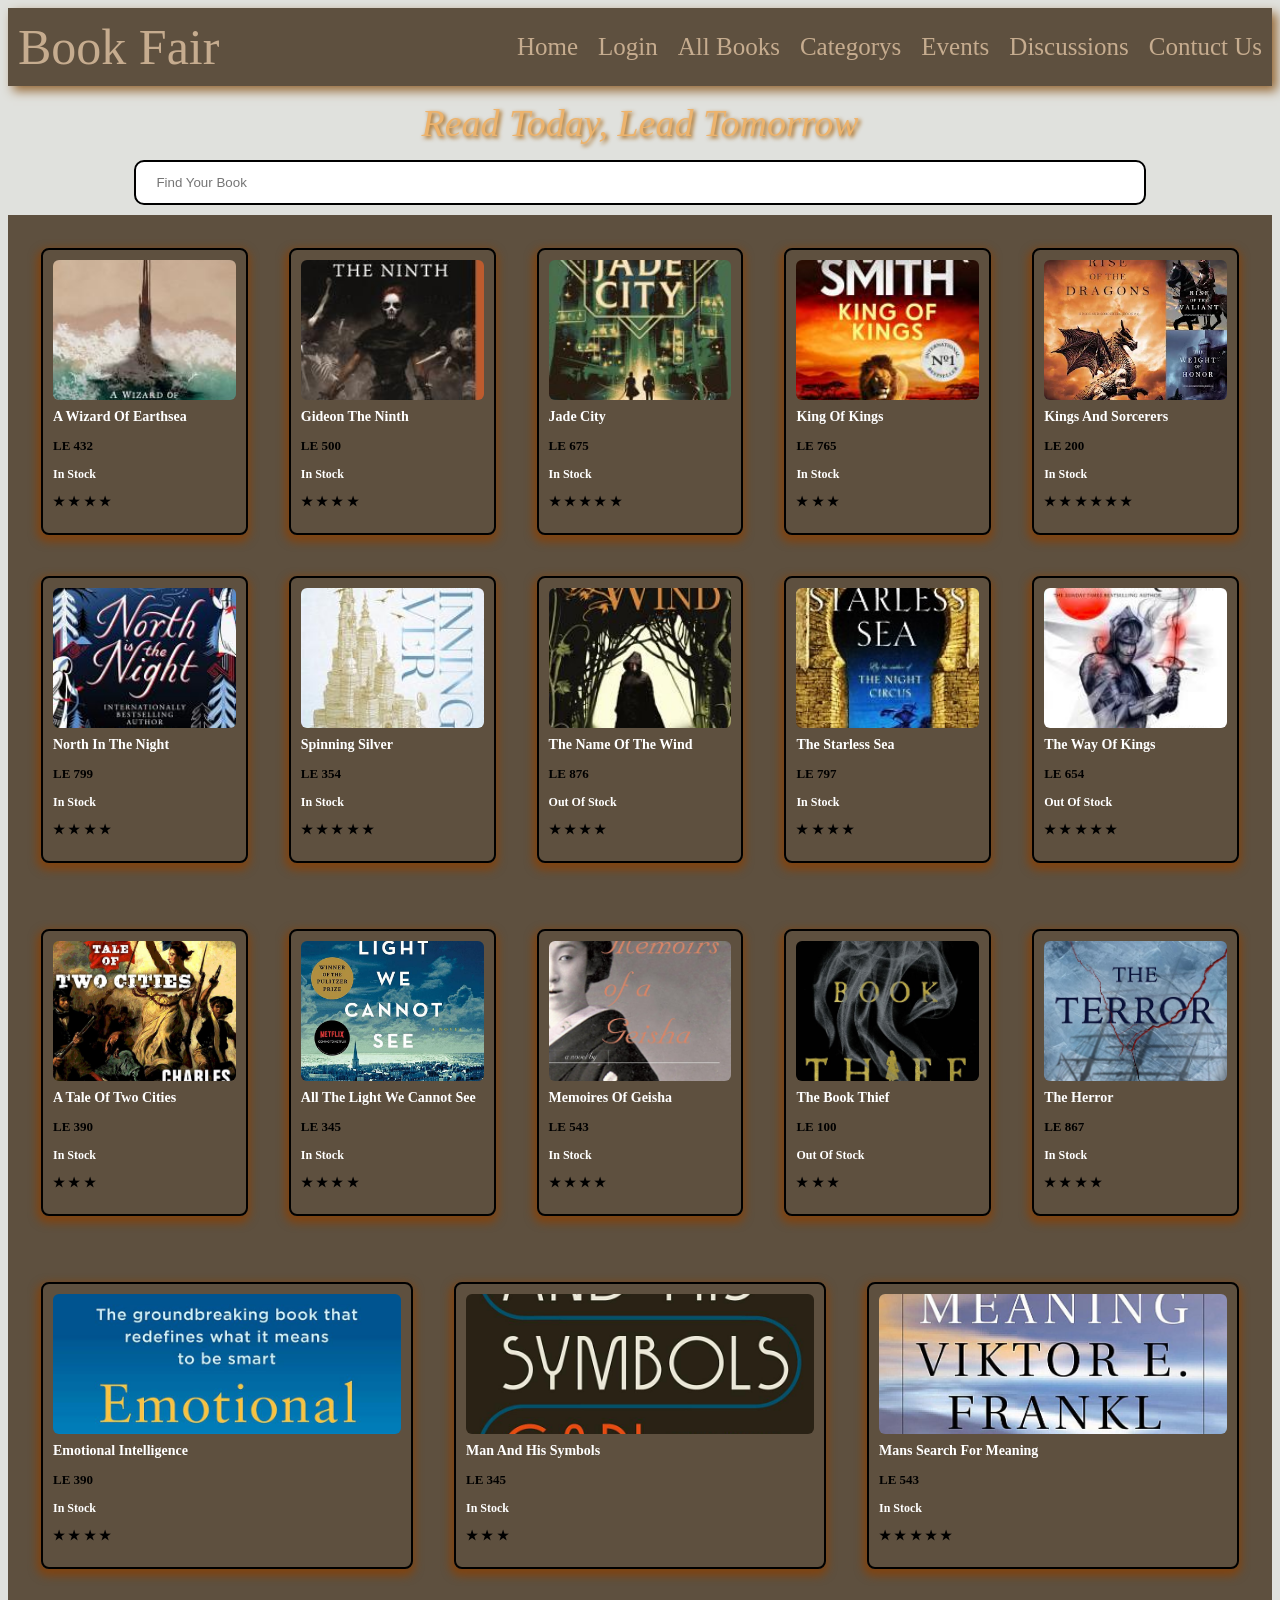
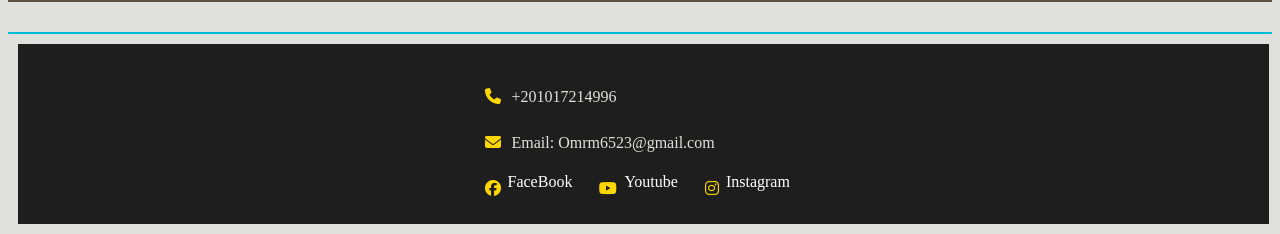
<file: all.html>
<!DOCTYPE html>
<html lang="en">
    <head>
        <meta charset="UTF-8" />
        <meta http-equiv="X-UA-Compatible" content="IE=edge" />
        <title>All Books</title>
        <link rel="stylesheet" href="all.css">
        <link rel="stylesheet" href="style.css">
        <link rel="stylesheet" href="https://cdnjs.cloudflare.com/ajax/libs/font-awesome/6.5.1/css/all.min.css"><!--footer images link-->
    </head>
    <body>
        <nav>
                <div class="logo">Book Fair</div>
                    <ul>
                        <li><a class="nav" href="home.html">Home</a></li>
                        <li><a class="nav" href="login.html">Login</a></li>
                        <li><a class="nav" href="all.html">All Books</a></li>
                        <li><a class="nav" href="category.html">Categorys</a></li>
                        <li><a class="nav" href="events.html">Events</a></li>
                        <li><a class="nav" href="discussion.html">Discussions</a></li>
                        <li><a class="nav" href="index.html">Contuct Us</a></li>
                    </ul>
                </nav>   
        <!-- Phrase -->
        <div class="phrase">Read Today, Lead Tomorrow</div>
        <!-- Search -->
        <div class="search-container">
            <input type="text" placeholder="Find Your Book" class="searching" onkeyup="search()">
        </div>
        <!-- Fantasy -->
        <div class="fantasy">
            <div class="book-card">
                <img src="css/images/fantasy-photos/a-wizard-of-earthsea.jpg">
                <p class="photo-info">a wizard of earthsea</p>
                <p class="price">LE 432</p>
                <p class="stock">in stock</p>
                <p class="rating">★ ★ ★ ★</p>
            </div>
            <div class="book-card">
                <img src="css/images/fantasy-photos/gideon-the-ninth.jpg">
                <p class="photo-info">gideon the ninth</p>
                <p class="price">LE 500</p>
                <p class="stock">in stock</p>
                <p class="rating">★ ★ ★ ★</p>
            </div>
            <div class="book-card">
                <img src="css/images/fantasy-photos/jade-city.jpg">
                <p class="photo-info">jade city</p>
                <p class="price">LE 675</p>
                <p class="stock">in stock</p>
                <p class="rating">★ ★ ★ ★ ★</p>
            </div>
            <div class="book-card">
                <img src="css/images/fantasy-photos/king-of-kings.jpg">
                <p class="photo-info">king of kings</p>
                <p class="price">LE 765</p>
                <p class="stock">in stock</p>
                <p class="rating">★ ★ ★</p>
            </div>
            <div class="book-card">
                <img src="css/images/fantasy-photos/kings-and-sorcerers.webp">
                <p class="photo-info">kings and sorcerers</p>
                <p class="price">LE 200</p>
                <p class="stock">in stock</p>
                <p class="rating">★ ★ ★ ★ ★ ★</p>
            </div>
            <div class="book-card">
                <img src="css/images/fantasy-photos/north-in-the-night.jpg">
                <p class="photo-info">north in the night</p>
                <p class="price">LE 799</p>
                <p class="stock">in stock</p>
                <p class="rating">★ ★ ★ ★</p>
            </div>
            <div class="book-card">
                <img src="css/images/fantasy-photos/spinning-silver.jpg">
                <p class="photo-info">spinning silver</p>
                <p class="price">LE 354</p>
                <p class="stock">in stock</p>
                <p class="rating">★ ★ ★ ★ ★</p>
            </div>
            <div class="book-card">
                <img src="css/images/fantasy-photos/the-name-of-the-wind.jpg">
                <p class="photo-info">the name of the wind</p>
                <p class="price">LE 876</p>
                <p class="stock">out of stock</p>
                <p class="rating">★ ★ ★ ★</p>
            </div>
            <div class="book-card">
                <img src="css/images/fantasy-photos/the-starless-sea.jpg">
                <p class="photo-info">the starless sea</p>
                <p class="price">LE 797</p>
                <p class="stock">in stock</p>
                <p class="rating">★ ★ ★ ★</p>
            </div>
            <div class="book-card">
                <img src="css/images/fantasy-photos/the-way-of-kings.jpg">
                <p class="photo-info">the way of kings</p>
                <p class="price">LE 654</p>
                <p class="stock">out of stock</p>
                <p class="rating">★ ★ ★ ★ ★</p>
            </div>
        </div>
        <!-- History -->
        <div class="history">
            <div class="book-card">
                <img src="css/images/history-photos/a-tale-of-two-cities.jpg">
                <p class="photo-info">a tale of two cities</p>
                <p class="price">LE 390</p>
                <p class="stock">in stock</p>
                <p class="rating">★ ★ ★</p>
            </div>
            <div class="book-card">
                <img src="css/images/history-photos/all-the-light-we-cannot-see.jpg">
                <p class="photo-info">all the light we cannot see</p>
                <p class="price">LE 345</p>
                <p class="stock">in stock</p>
                <p class="rating">★ ★ ★ ★</p>
            </div>
            <div class="book-card">
                <img src="css/images/history-photos/memoires-of-geisha.jpg">
                <p class="photo-info">memoires of geisha</p>
                <p class="price">LE 543</p>
                <p class="stock">in stock</p>
                <p class="rating">★ ★ ★ ★</p>
            </div>
            <div class="book-card">
                <img src="css/images/history-photos/the-book-thief.jpg">
                <p class="photo-info">the book thief</p>
                <p class="price">LE 100</p>
                <p class="stock">out of stock</p>
                <p class="rating">★ ★ ★</p>
            </div>
            <div class="book-card">
                <img src="css/images/history-photos/the-herror.jpg">
                <p class="photo-info">the herror</p>
                <p class="price">LE 867</p>
                <p class="stock">in stock</p>
                <p class="rating">★ ★ ★ ★</p>
            </div>
        </div>
        <!-- Psychology -->
        <div class="psychology">
            <div class="book-card">
                <img src="css/images/psychology-photos/emotional-intelligence.jpg">
                <p class="photo-info">emotional intelligence</p>
                <p class="price">LE 390</p>
                <p class="stock">in stock</p>
                <p class="rating">★ ★ ★ ★</p>
            </div>
            <div class="book-card">
                <img src="css/images/psychology-photos/Man-and-His-Symbols.jpg">
                <p class="photo-info">Man and His Symbols</p>
                <p class="price">LE 345</p>
                <p class="stock">in stock</p>
                <p class="rating">★ ★ ★</p>
            </div>
            <div class="book-card">
                <img src="css/images/psychology-photos/Mans-Search-for-Meaning.jpg">
                <p class="photo-info">Mans Search for Meaning</p>
                <p class="price">LE 543</p>
                <p class="stock">in stock</p>
                <p class="rating">★ ★ ★ ★ ★</p>
            </div>
        </div>
        <hr>
            <footer>
                <div class="main-footer">
                    <div class="contact-us-footer">
                    <p><i class="fa-solid fa-phone"></i> +201017214996 </p>
                    <p><i class="fa-solid fa-envelope"></i> Email: Omrm6523@gmail.com</p>
                    </div>
                        <div class="social-media">
                    <a href="https://www.FaceBook.com"><i class="fa-brands fa-facebook" ></i> FaceBook</a>
                    <a href="https://www.youtube.com" ><i class="fa-brands fa-youtube"></i>Youtube</a>
                    <a href="https://www.instagram.com" ><i class="fa-brands fa-instagram " ></i>Instagram</a>
                    </div>
                </div>
            </footer>
        <script src="main.js"></script>
    </body>
</html>
</file>
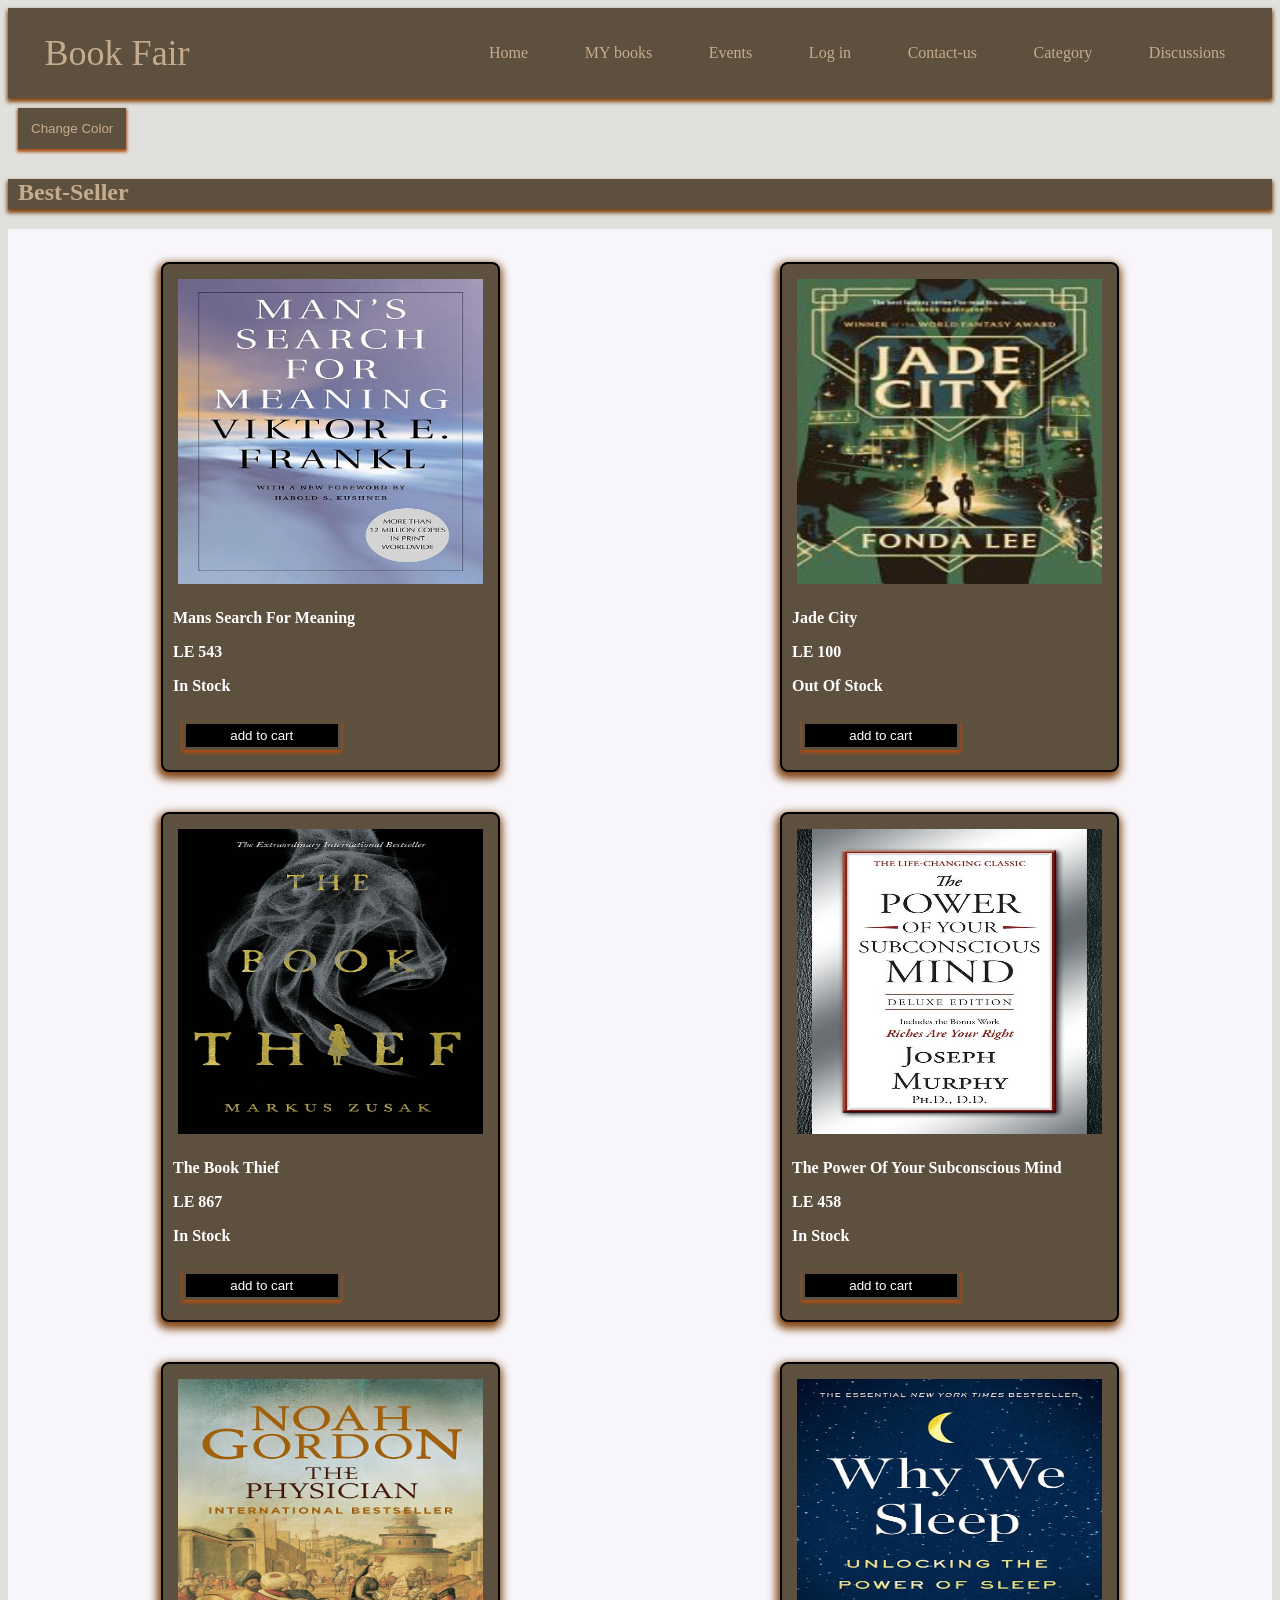
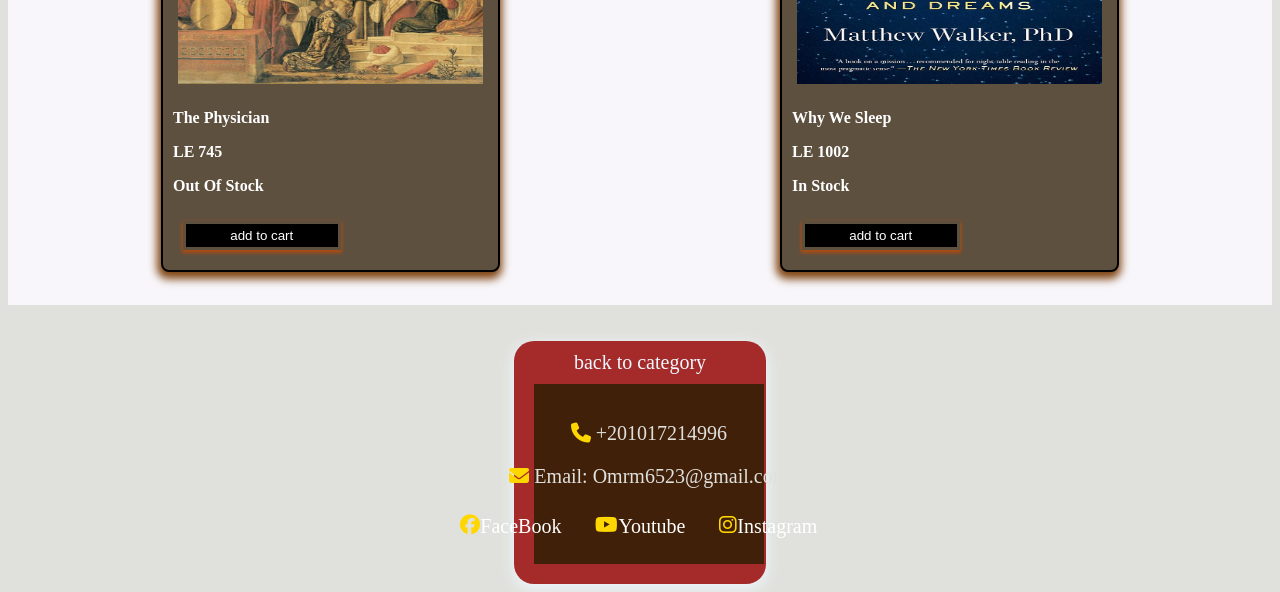
<file: best.html>
<!doctype html>
<html>
    <head>
        <title>best seller books</title>
        <link rel="stylesheet" href="cat2.css">
        <link rel="stylesheet" href="css/master.css">
        <link rel="stylesheet" href="https://cdnjs.cloudflare.com/ajax/libs/font-awesome/6.5.1/css/all.min.css"><!--footer images link-->
    </head>
    <body>
            <nav><!-- links -->
      <div class="logo">Book Fair</div>
      <a  href="">Home</a>
      <a  href="">MY books</a>
      <a  href="">Events</a>
      <a  href="">Log in</a>
      <a  href="">Contact-us</a>
      <a  href="">Category</a>
      <a  href="">Discussions</a>
      </nav><!-- links -->

      <button id="theme-chnger">Change Color</button>
        
      <h2 id="best-seller-head">Best-Seller</h2><!--best-seller head (h2)-->

    <div class="best-seller"><!--main div-->
        <div class="book-card"> <!--card div start-->
      <img src="css/images/psychology-photos/Mans-Search-for-Meaning.jpg" alt="Book-Photo"> 
      <p class="photo-info">Mans Search for Meaning</p>
      <p class="price">LE 543</p>
      <p class="stock">in stock</p>
      <button class="add">add to cart  </button>
    </div>

    <div class="book-card"><!--card div start-->
      <img src="css/images/fantasy-photos/jade-city.jpg" alt="Book-Photo">
      <p class="photo-info">jade city </p><!--card div end-->
      <p class="price">LE 100</p>
      <p class="stock">out of stock</p>
      <button class="add">add to cart  </button>
    </div>

    <div class="book-card"><!--card div start-->
      <img src="css/images/history-photos/the-book-thief.jpg" alt="Book-Photo">
      <p class="photo-info">the book thief</p><!--card div end-->
      <p class="price">LE 867</p>
      <p class="stock">in stock</p>
      <button class="add">add to cart  </button>
    </div>
    <div class="book-card"><!--card div start-->
      <img src="css/images/psychology-photos/the-power-of-your-subconscious-mind.jpg" alt="Book-Photo">
      <p class="photo-info">the power of your subconscious mind </p><!--card div end-->
      <p class="price">LE 458</p>
      <p class="stock">in stock</p>
      <button class="add">add to cart  </button>
    </div>

    <div class="book-card"><!--card div start-->
      <img src="css/images/history-photos/the-physician.jpg" alt="Book-Photo">
      <p class="photo-info">the physician</p>
      <p class="price">LE 745</p>
      <p class="stock">out of stock</p>
      <button class="add">add to cart  </button>
    </div><!--card div end-->

    <div class="book-card"><!--card div start-->
      <img src="css/images/psychology-photos/why-we-sleep.jpg" alt="Book-Photo">
      <p class="photo-info">why we sleep </p>
      <p class="price">LE 1002</p>
      <p class="stock">in stock</p>
      <button class="add">add to cart</button>
    </div><!--card div end-->

    </div><!--main div-->
    <br><br>
   <div class="li"> <a class="ö"  href="category.html">back to category </a><div>
    </body>
    <footer>
  <div class="main-footer">
    <div class="contact-us-footer">
      <p><i class="fa-solid fa-phone"></i> +201017214996 </p>
      <p><i class="fa-solid fa-envelope"></i> Email: Omrm6523@gmail.com</p>
    </div>
    <div class="social-media">
      <a href="https://www.FaceBook.com"><i class="fa-brands fa-facebook" ></i> FaceBook</a>
      <a href="https://www.youtube.com" ><i class="fa-brands fa-youtube"></i>Youtube</a>
      <a href="https://www.instagram.com" ><i class="fa-brands fa-instagram " ></i>Instagram</a>
    </div>
  </div>
  </footer>
</html>
</file>
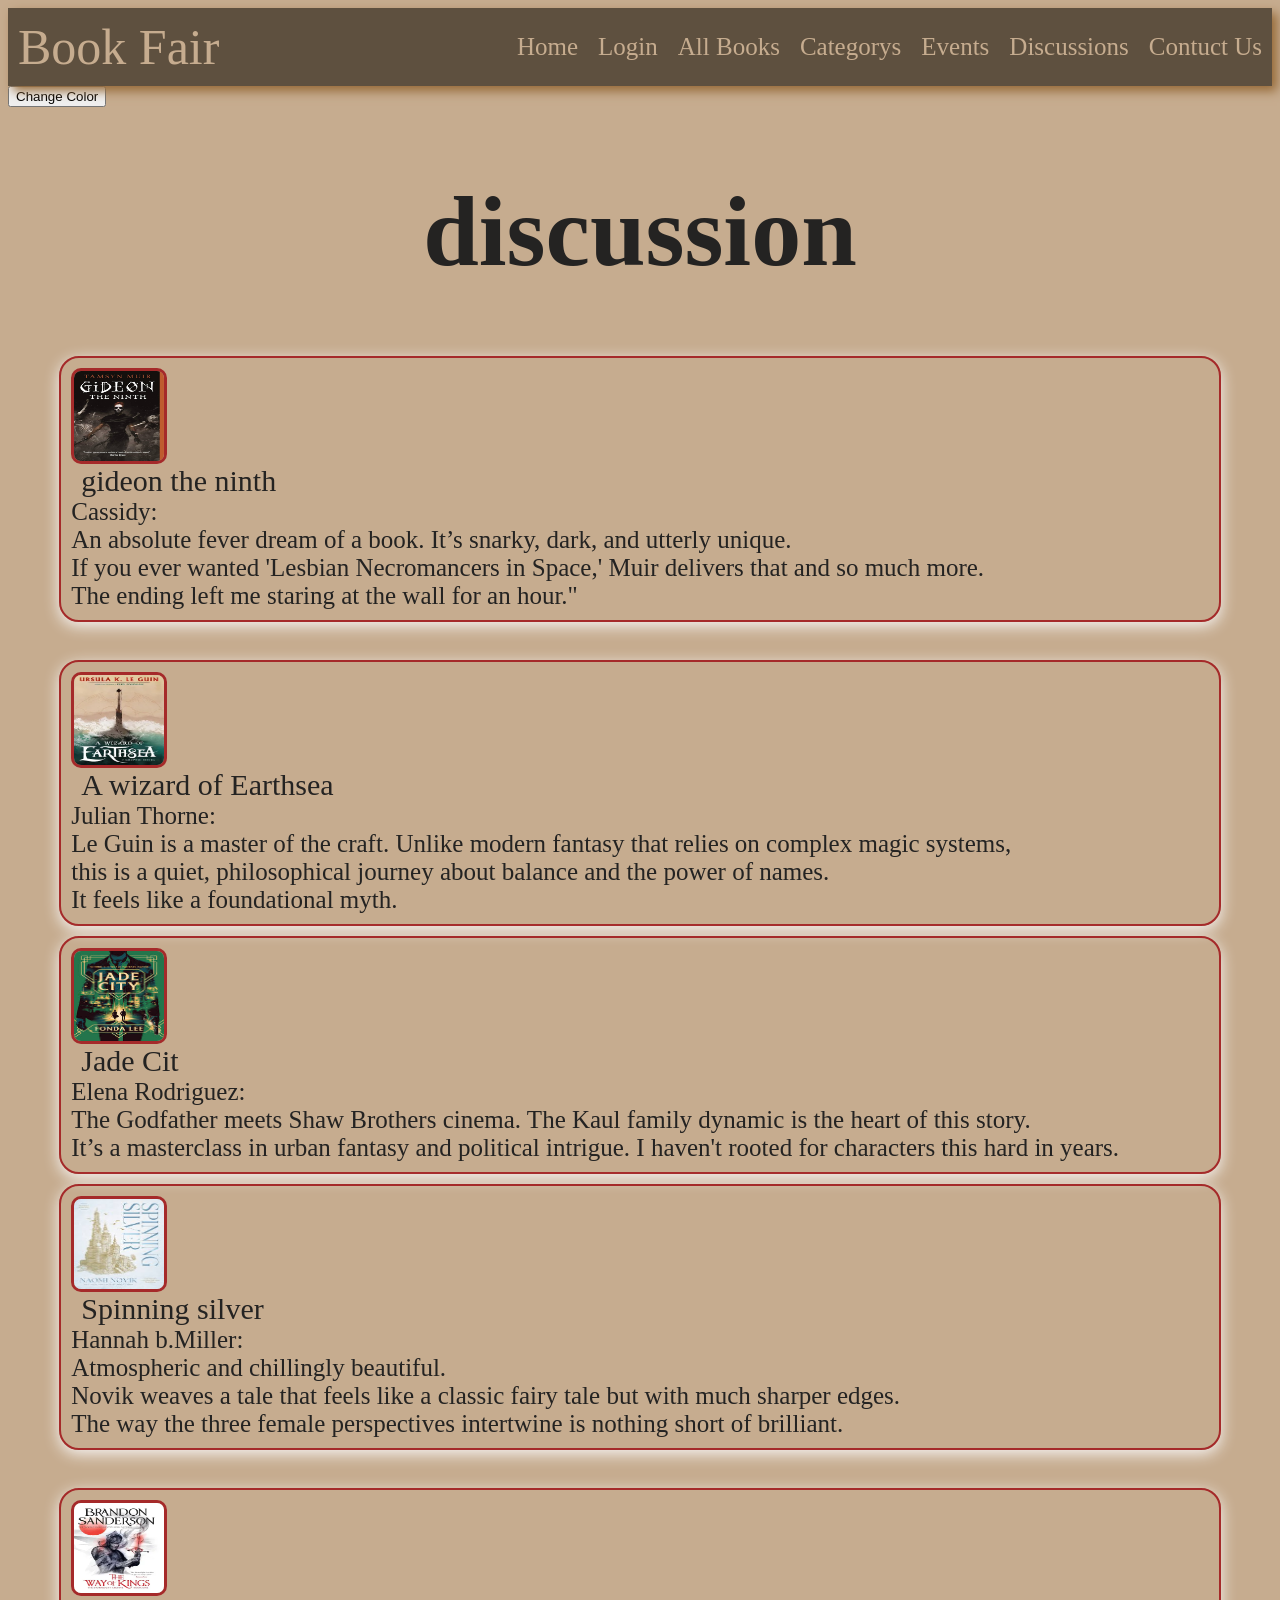
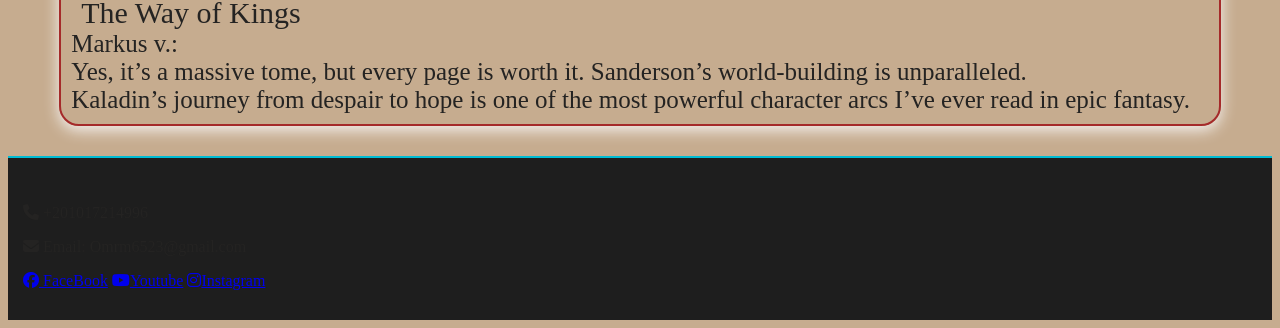
<file: discussion.html>
<html>
    <head>
        <title>discussions</title>
        <link rel="stylesheet" href="discussion.css">
        <link rel="stylesheet" href="style.css">
        <link rel="stylesheet" href="https://cdnjs.cloudflare.com/ajax/libs/font-awesome/6.5.1/css/all.min.css"><!--footer images link-->
    </head>
    <body>
        <nav>
                    <div class="logo">Book Fair</div>
                    <ul>
                        <li><a class="nav" href="home.html">Home</a></li>
                        <li><a class="nav" href="login.html">Login</a></li>
                        <li><a class="nav" href="">All Books</a></li>
                        <li><a class="nav" href="">Categorys</a></li>
                        <li><a class="nav" href="events.html">Events</a></li>
                        <li><a class="nav" href="discussion.html">Discussions</a></li>
                        <li><a class="nav" href="index.html">Contuct Us</a></li>
                    </ul>
                </nav>  
              <button id="theme-chnger">Change Color</button>
        <h1>discussion</h1>
        <article>
            <img src="gideon.jpg"><br>
            <span>gideon the ninth</span>
            <br>
            Cassidy:
            <br>
            An absolute fever dream of a book. It’s snarky, dark, and utterly unique. <br>
            If you ever wanted 'Lesbian Necromancers in Space,' Muir delivers that and so much more. <br>
            The ending left me staring at the wall for an hour."
            </article><br>
        <article>
            <img src="wizard.webp"><br>
            <span>A wizard of Earthsea</span>
            <br>
            Julian Thorne:
            <br>
            Le Guin is a master of the craft. Unlike modern fantasy that relies on complex magic systems,<br>
            this is a quiet, philosophical journey about balance and the power of names.<br>
            It feels like a foundational myth.
        </article>
        <article>
            <img src="jade.jpg"><br>
            <span>Jade Cit</span>
            <br>
            Elena Rodriguez:
            <br>
            The Godfather meets Shaw Brothers cinema. The Kaul family dynamic is the heart of this story.<br>
            It’s a masterclass in urban fantasy and political intrigue. I haven't rooted for characters this hard in years.
        </article>
        <article>
            <img src="spiring.jpg"><br>
            <span>Spinning silver</span>
            <br>
            Hannah b.Miller:
            <br>
            Atmospheric and chillingly beautiful.<br>
            Novik weaves a tale that feels like a classic fairy tale but with much sharper edges.<br>
            The way the three female perspectives intertwine is nothing short of brilliant.
        </article>
        <br>
        <article>
            <img src="king.webp"><br>
            <span>The Way of Kings</span>
            <br>
            Markus v.:
            <br>
            Yes, it’s a massive tome, but every page is worth it. Sanderson’s world-building is unparalleled.<br> 
            Kaladin’s journey from despair to hope is one of the most powerful character arcs I’ve ever read in epic fantasy.
        </article>
        <hr>
    </body>
      <footer>
  <div class="main-footer">
    <div class="contact-us-footer">
      <p><i class="fa-solid fa-phone"></i> +201017214996 </p>
      <p><i class="fa-solid fa-envelope"></i> Email: Omrm6523@gmail.com</p>
    </div>
    <div class="social-media">
      <a href="https://www.FaceBook.com"><i class="fa-brands fa-facebook" ></i> FaceBook</a>
      <a href="https://www.youtube.com" ><i class="fa-brands fa-youtube"></i>Youtube</a>
      <a href="https://www.instagram.com" ><i class="fa-brands fa-instagram " ></i>Instagram</a>
    </div>
  </div>
  </footer>
</html>
</file>
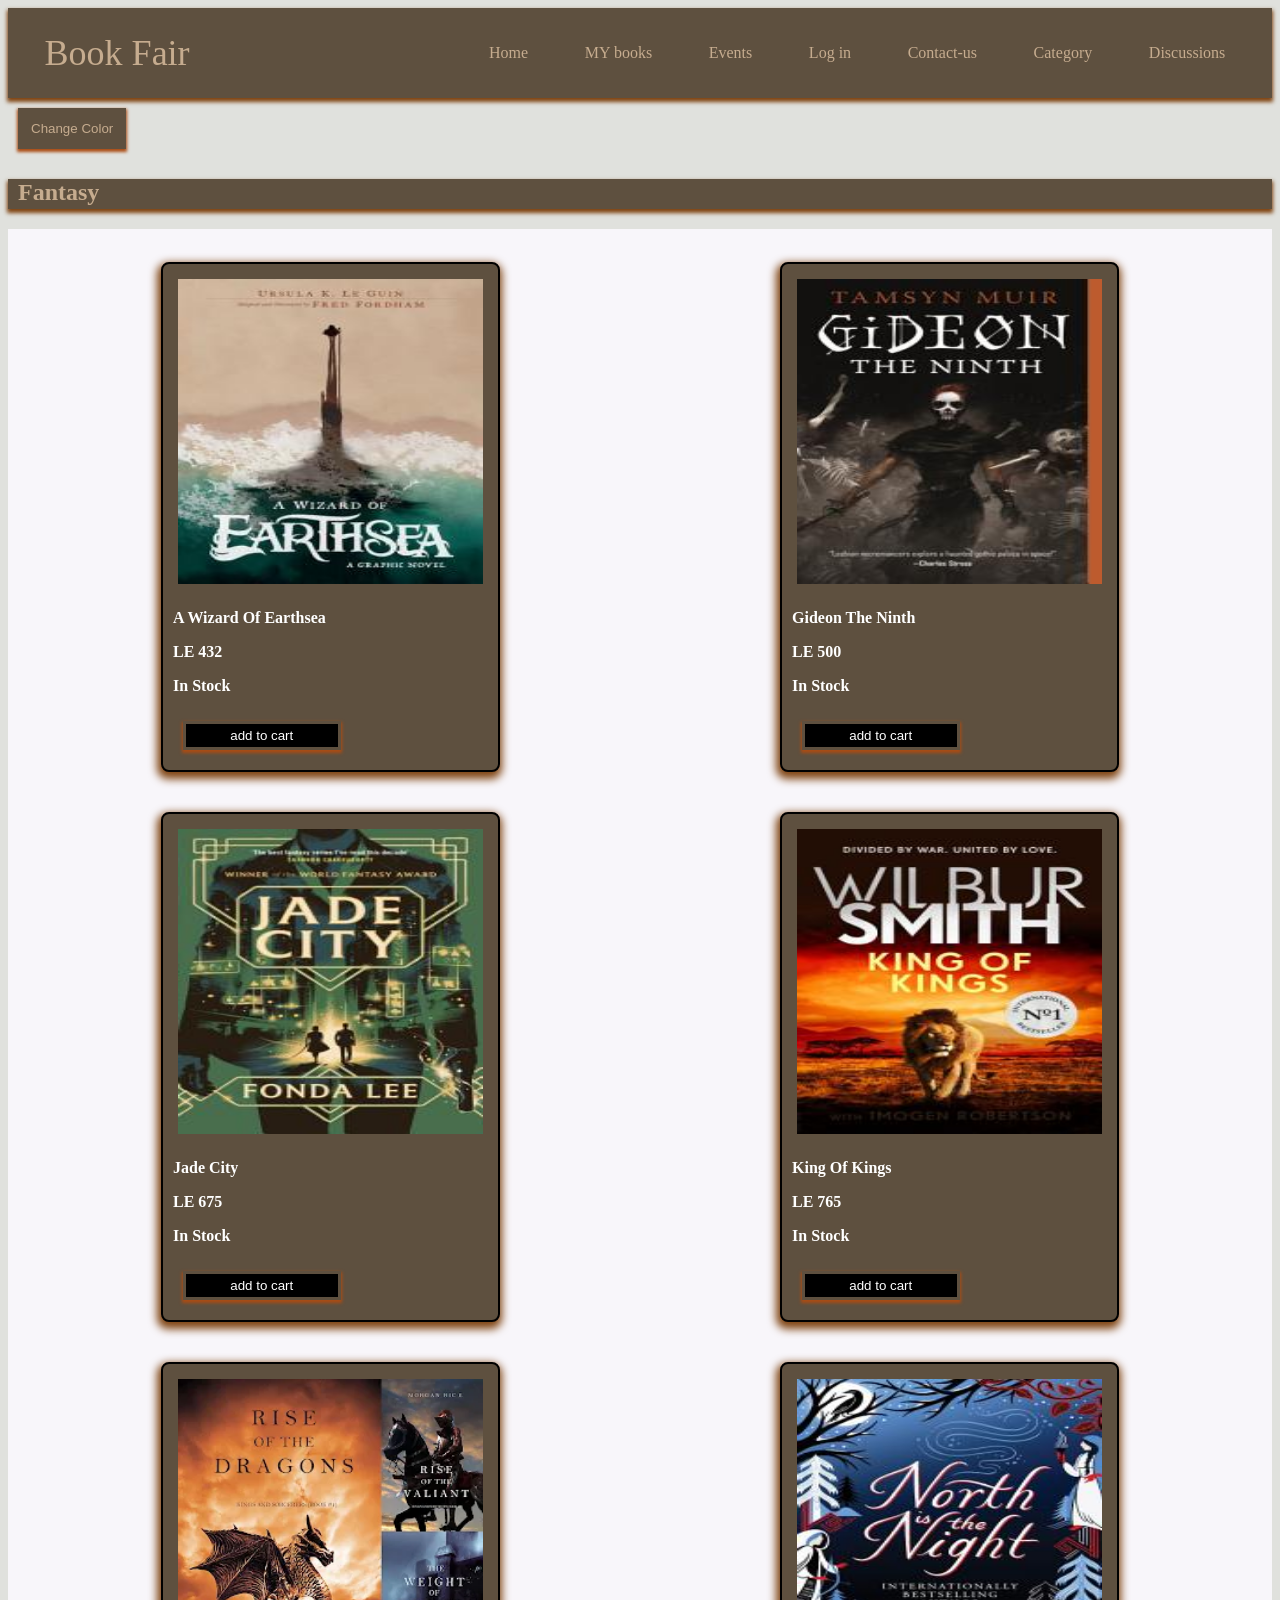
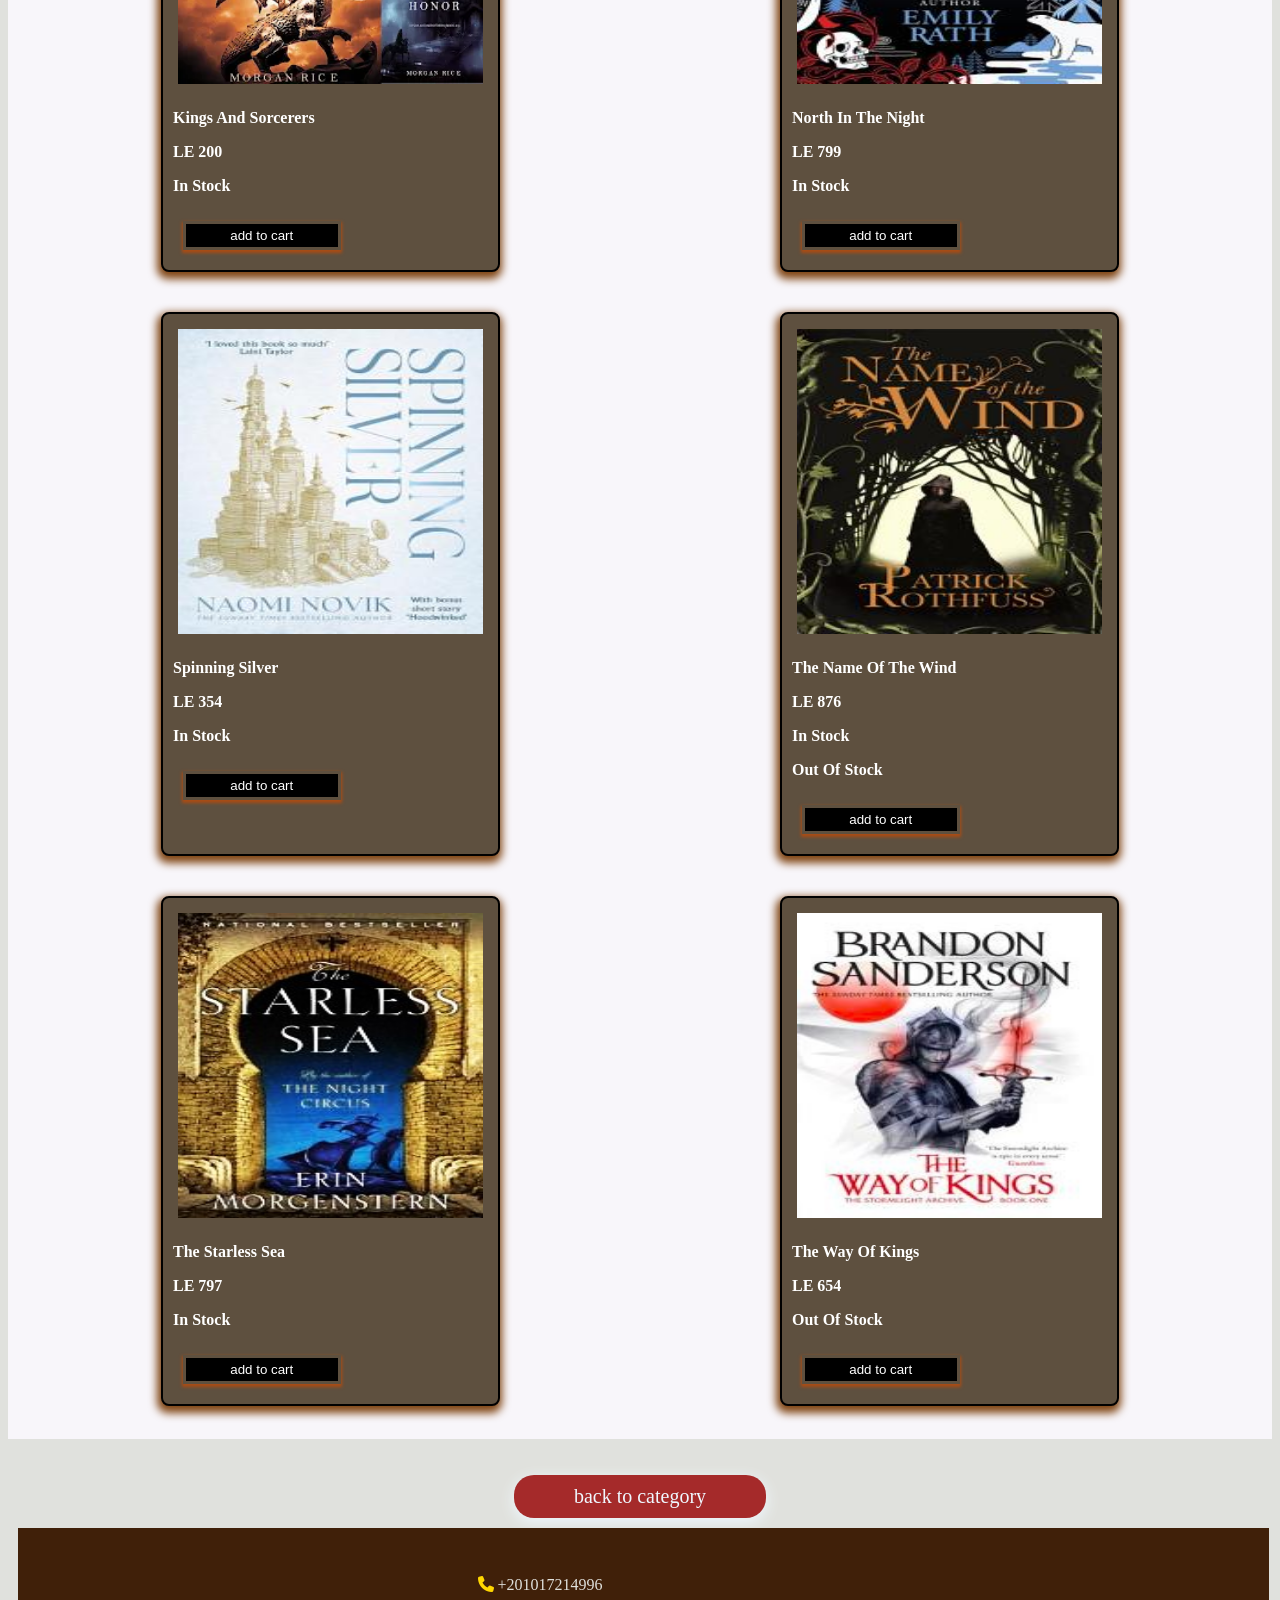
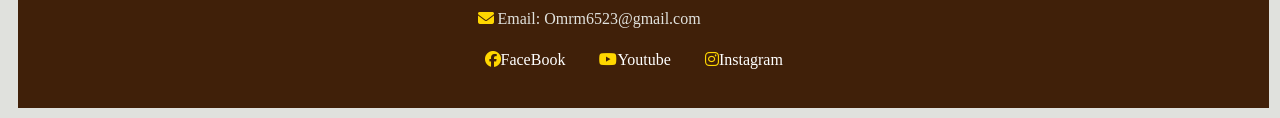
<file: fantasy.html>
<!doctype html>
<html>
    <head>
    <title>fantasy books</title> 
    <link rel="stylesheet" href="cat2.css">
    <link rel="stylesheet" href="css/master.css">
    <link rel="stylesheet" href="https://cdnjs.cloudflare.com/ajax/libs/font-awesome/6.5.1/css/all.min.css"><!--footer images link-->
    </head>
    <body>
      <nav><!-- links -->
      <div class="logo">Book Fair</div>
      <a  href="">Home</a>
      <a  href="">MY books</a>
      <a  href="">Events</a>
      <a  href="">Log in</a>
      <a  href="">Contact-us</a>
      <a  href="">Category</a>
      <a  href="">Discussions</a>
      </nav><!-- links -->

      <button id="theme-chnger">Change Color</button>
        <h2 id="fantasy-head">Fantasy</h2><!--fantasy head (h2)-->

    <div class="fantasy"><!--main div-->
      <div class="book-card"><!--card div start-->
        <img src="css/images/fantasy-photos/a-wizard-of-earthsea.jpg" alt="Book-Photo">
        <p class="photo-info">a wizard of earthsea </p><!--card div end-->
        <p class="price">LE 432</p>
        <p class="stock">in stock</p>
      <div class="counter">
        <button class="add">add to cart  </button>
      </div>
      </div>
      
      <div class="book-card"><!--card div start-->
        <img src="css/images/fantasy-photos/gideon-the-ninth.jpg" alt="Book-Photo">
        <p class="photo-info">gideon the ninth </p><!--card div end-->
        <p class="price">LE 500</p>
        <p class="stock">in stock</p>
      <button class="add">add to cart </button>
      </div>

    <div class="book-card"><!--card div start-->
      <img src="css/images/fantasy-photos/jade-city.jpg" alt="Book-Photo"> 
      <p class="photo-info">jade city </p><!--card div end-->
      <p class="price">LE 675</p>
      <p class="stock">in stock</p>
      <button class="add">add to cart  </button>
    </div>

    <div class="book-card"><!--card div start-->
      <img src="css/images/fantasy-photos/king-of-kings.jpg" alt="Book-Photo">
      <p class="photo-info">king of kings </p><!--card div end-->
      <p class="price">LE 765</p>
      <p class="stock">in stock</p>
      <button class="add">add to cart  </button>
    </div>

    <div class="book-card"><!--card div start-->
      <img src="css/images/fantasy-photos/kings-and-sorcerers.webp" alt="Book-Photo">
      <p class="photo-info">kings and sorcerers </p><!--card div end-->
      <p class="price">LE 200</p>
      <p class="stock">in stock</p>
      <button class="add">add to cart  </button>
    </div>
    <div class="book-card"><!--card div start-->
      <img src="css/images/fantasy-photos/north-in-the-night.jpg" alt="Book-Photo">
      <p class="photo-info">north in the night </p><!--card div end-->
      <p class="price">LE 799</p>
      <p class="stock">in stock</p>
      <button class="add">add to cart  </button>
    </div>

    <div class="book-card"><!--card div start-->
      <img src="css/images/fantasy-photos/spinning-silver.jpg" alt="Book-Photo">
      <p class="photo-info">spinning silver </p><!--card div end-->
      <p class="price">LE 354</p>
      <p class="stock">in stock</p>
      <button class="add">add to cart  </button>
    </div>

    <div class="book-card"><!--card div start-->
      <img src="css/images/fantasy-photos/the-name-of-the-wind.jpg" alt="Book-Photo">
      <p class="photo-info">the name of the wind </p><!--card div end-->
      <p class="price">LE 876</p>
      <p class="rating"><p class="stock">in stock</p>
      <p class="stock">out of stock</p>
      <button class="add">add to cart  </button>
    </div>

    <div class="book-card"><!--card div start-->
      <img src="css/images/fantasy-photos/the-starless-sea.jpg" alt="Book-Photo">
      <p class="photo-info">the starless sea </p>
      <p class="price">LE 797</p>
      <p class="stock">in stock</p>
      <button class="add">add to cart  </button>
    </div><!--card div end-->

    <div class="book-card"><!--card div start-->
      <img src="css/images/fantasy-photos/the-way-of-kings.jpg" alt="Book-Photo">
      <p class="photo-info">the way of kings </p>
      <p class="price">LE 654</p>
      <p class="stock">out of stock</p>
      <button class="add">add to cart  </button>
    </div><!--card div end-->

    </div><!--main div-->
    <br><br>
    <div class="li" ><a class="ö" href="category.html"> back to category</a></div>
    </body>
    <footer>
    <div class="main-footer">
    <div class="contact-us-footer">
        <p><i class="fa-solid fa-phone"></i> +201017214996 </p>
        <p><i class="fa-solid fa-envelope"></i> Email: Omrm6523@gmail.com</p>
    </div>
    <div class="social-media"><!--start-->
        <a href="https://www.FaceBook.com"><i class="fa-brands fa-facebook" ></i> FaceBook</a>
        <a href="https://www.youtube.com" ><i class="fa-brands fa-youtube"></i>Youtube</a>
        <a href="https://www.instagram.com" ><i class="fa-brands fa-instagram " ></i>Instagram</a>
    </div><!--end-->
    </div>
</footer>
</html>
</file>
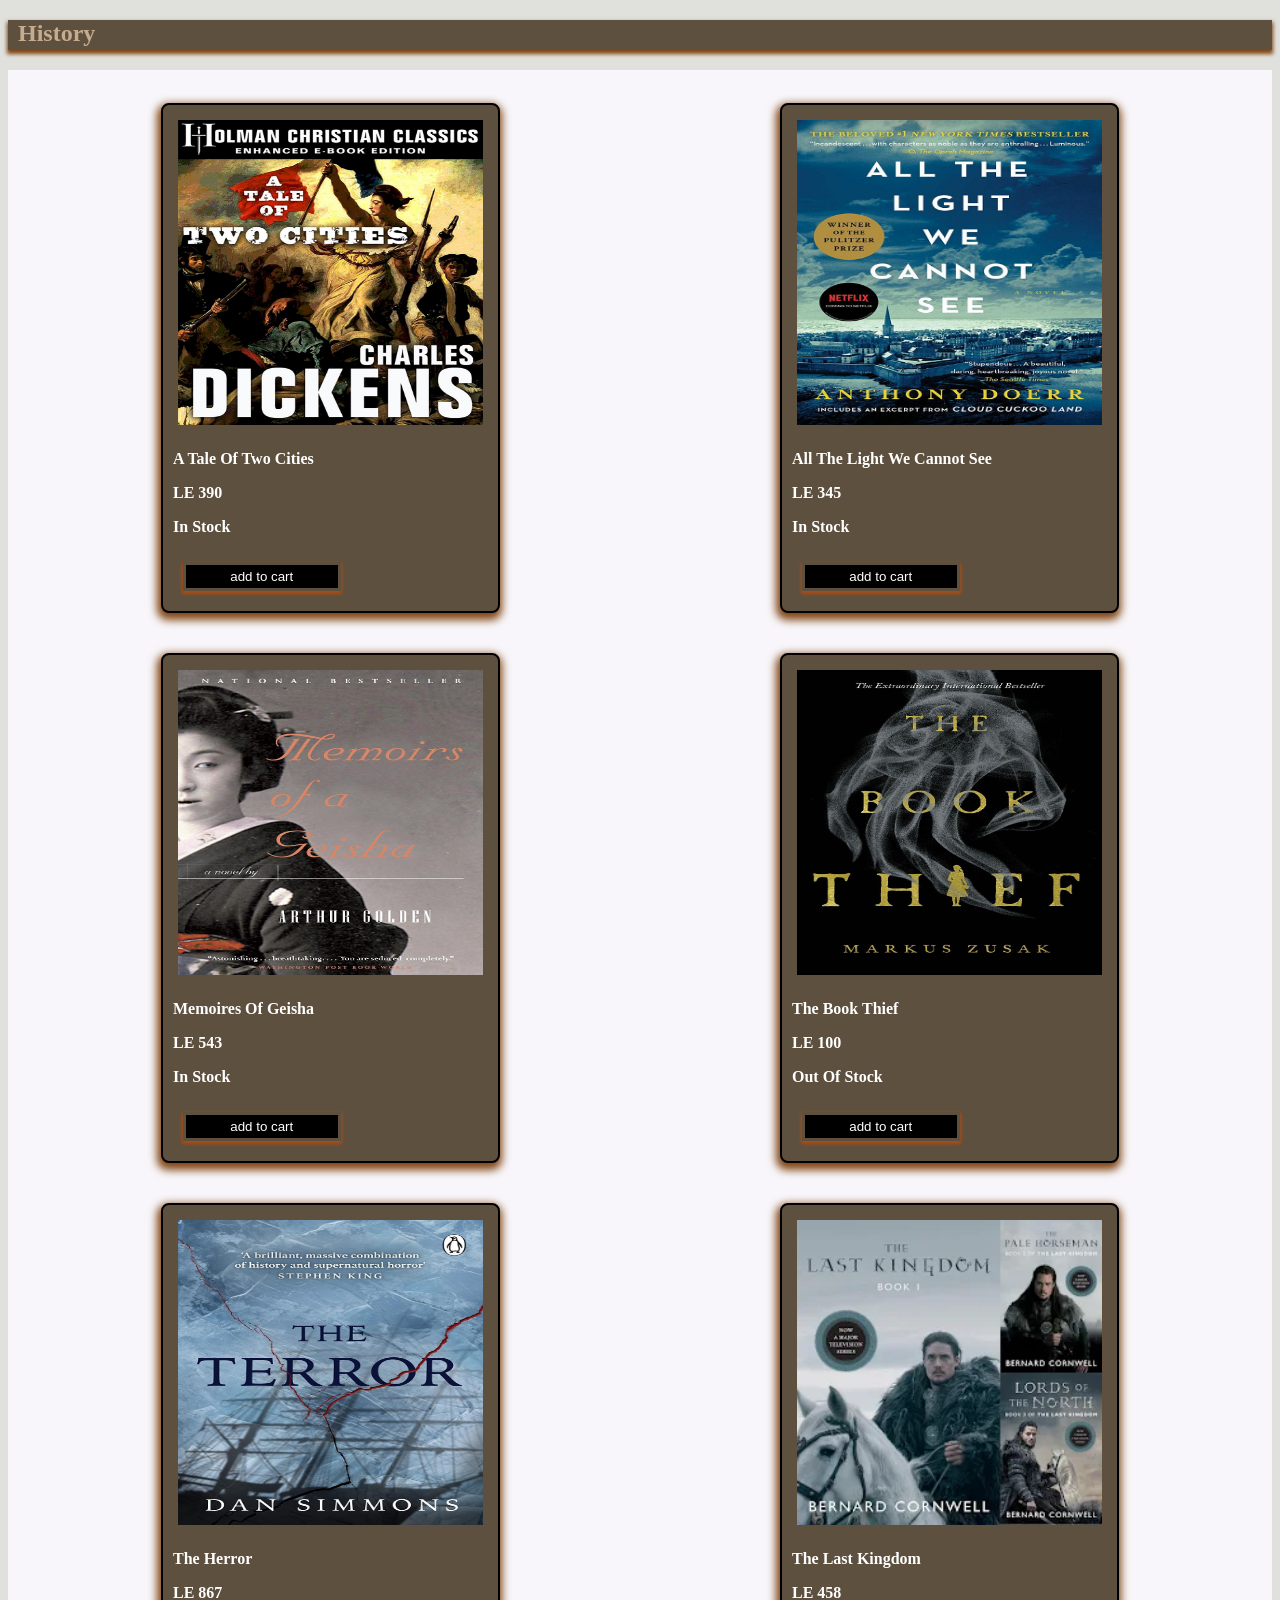
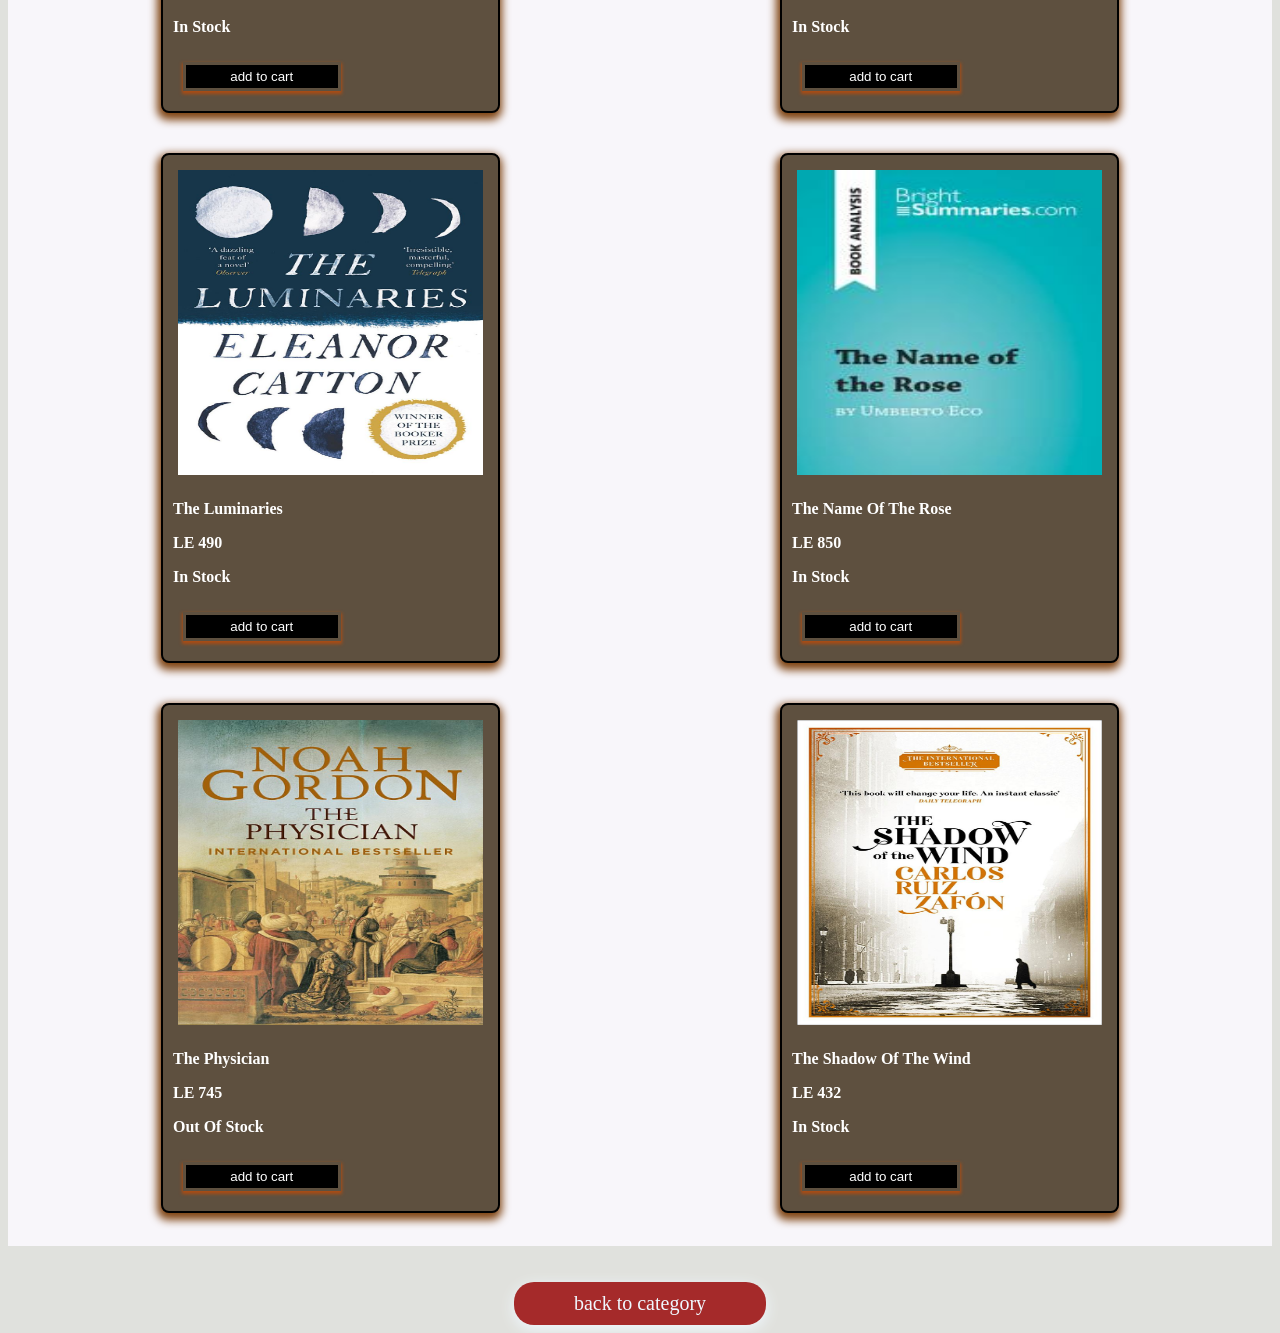
<file: history.html>
<!doctype html>
<html>
    <head>
        <title>history books</title>
        <link rel="stylesheet" href="cat2.css">
        <link rel="stylesheet" href="css/master.css">
    </head>
    <body>
<h2 id="history-head">History</h2><!--history head (h2)-->

    <div class="history"><!--main div-->
      <div class="book-card"><!--card div start-->
        <img src="css/images/history-photos/a-tale-of-two-cities.jpg" alt="Book-Photo">
        <p class="photo-info">a tale of two cities </p><!--card div end-->
        <p class="price">LE 390</p>
        <p class="stock">in stock</p>
        <button class="add">add to cart  </button>
      </div>
      
      <div class="book-card"><!--card div start-->
        <img src="css/images/history-photos/all-the-light-we-cannot-see.jpg" alt="Book-Photo">
        <p class="photo-info">all the light we cannot see </p><!--card div end-->
        <p class="price">LE 345</p>
        <p class="stock">in stock</p>
        <button class="add">add to cart  </button>
      </div>

    <div class="book-card"><!--card div start-->
      <img src="css/images/history-photos/memoires-of-geisha.jpg" alt="Book-Photo"> 
      <p class="photo-info">memoires of geisha</p><!--card div end-->
      <p class="price">LE 543</p>
      <p class="stock">in stock</p>
      <button class="add">add to cart  </button>
    </div>

    <div class="book-card"><!--card div start-->
      <img src="css/images/history-photos/the-book-thief.jpg" alt="Book-Photo">
      <p class="photo-info">the book thief </p><!--card div end-->
      <p class="price">LE 100</p>
      <p class="stock">out of stock</p>
      <button class="add">add to cart  </button>
    </div>

    <div class="book-card"><!--card div start-->
      <img src="css/images/history-photos/the-herror.jpg" alt="Book-Photo">
      <p class="photo-info">the herror </p><!--card div end-->
      <p class="price">LE 867</p>
      <p class="stock">in stock</p>
      <button class="add">add to cart  </button>
    </div>
    <div class="book-card"><!--card div start-->
      <img src="css/images/history-photos/the-last-kingdom.webp" alt="Book-Photo">
      <p class="photo-info">the last kingdom </p><!--card div end-->
      <p class="price">LE 458</p>
      <p class="stock">in stock</p>
      <button class="add">add to cart  </button>
    </div>

    <div class="book-card"><!--card div start-->
      <img src="css/images/history-photos/the-luminaries.jpg" alt="Book-Photo">
      <p class="photo-info">the luminaries </p><!--card div end-->
      <p class="price">LE 490</p>
      <p class="stock">in stock</p>
      <button class="add">add to cart  </button>
    </div>

    <div class="book-card"><!--card div start-->
      <img src="css/images/history-photos/the-name-of-the-rose.jpg" alt="Book-Photo">
      <p class="photo-info">the name of the rose </p><!--card div end-->
      <p class="price">LE 850</p>
      <p class="stock">in stock</p>
      <button class="add">add to cart  </button>
    </div>

    <div class="book-card"><!--card div start-->
      <img src="css/images/history-photos/the-physician.jpg" alt="Book-Photo">
      <p class="photo-info">the physician </p>
      <p class="price">LE 745</p>
      <p class="stock">out of stock</p>
      <button class="add">add to cart  </button>
    </div><!--card div end-->

    <div class="book-card"><!--card div start-->
      <img src="css/images/history-photos/the-shadow-of-the-wind.jpg" alt="Book-Photo">
      <p class="photo-info">the shadow of the wind </p>
      <p class="price">LE 432</p>
      <p class="stock">in stock</p>
      <button class="add">add to cart  </button>
    </div><!--card div end-->

    </div><!--main div-->
    
    </body>
    <br><br>
    <div class="li"><a class="ö" href="category.html"> back to category</a></div>
</html>
</file>
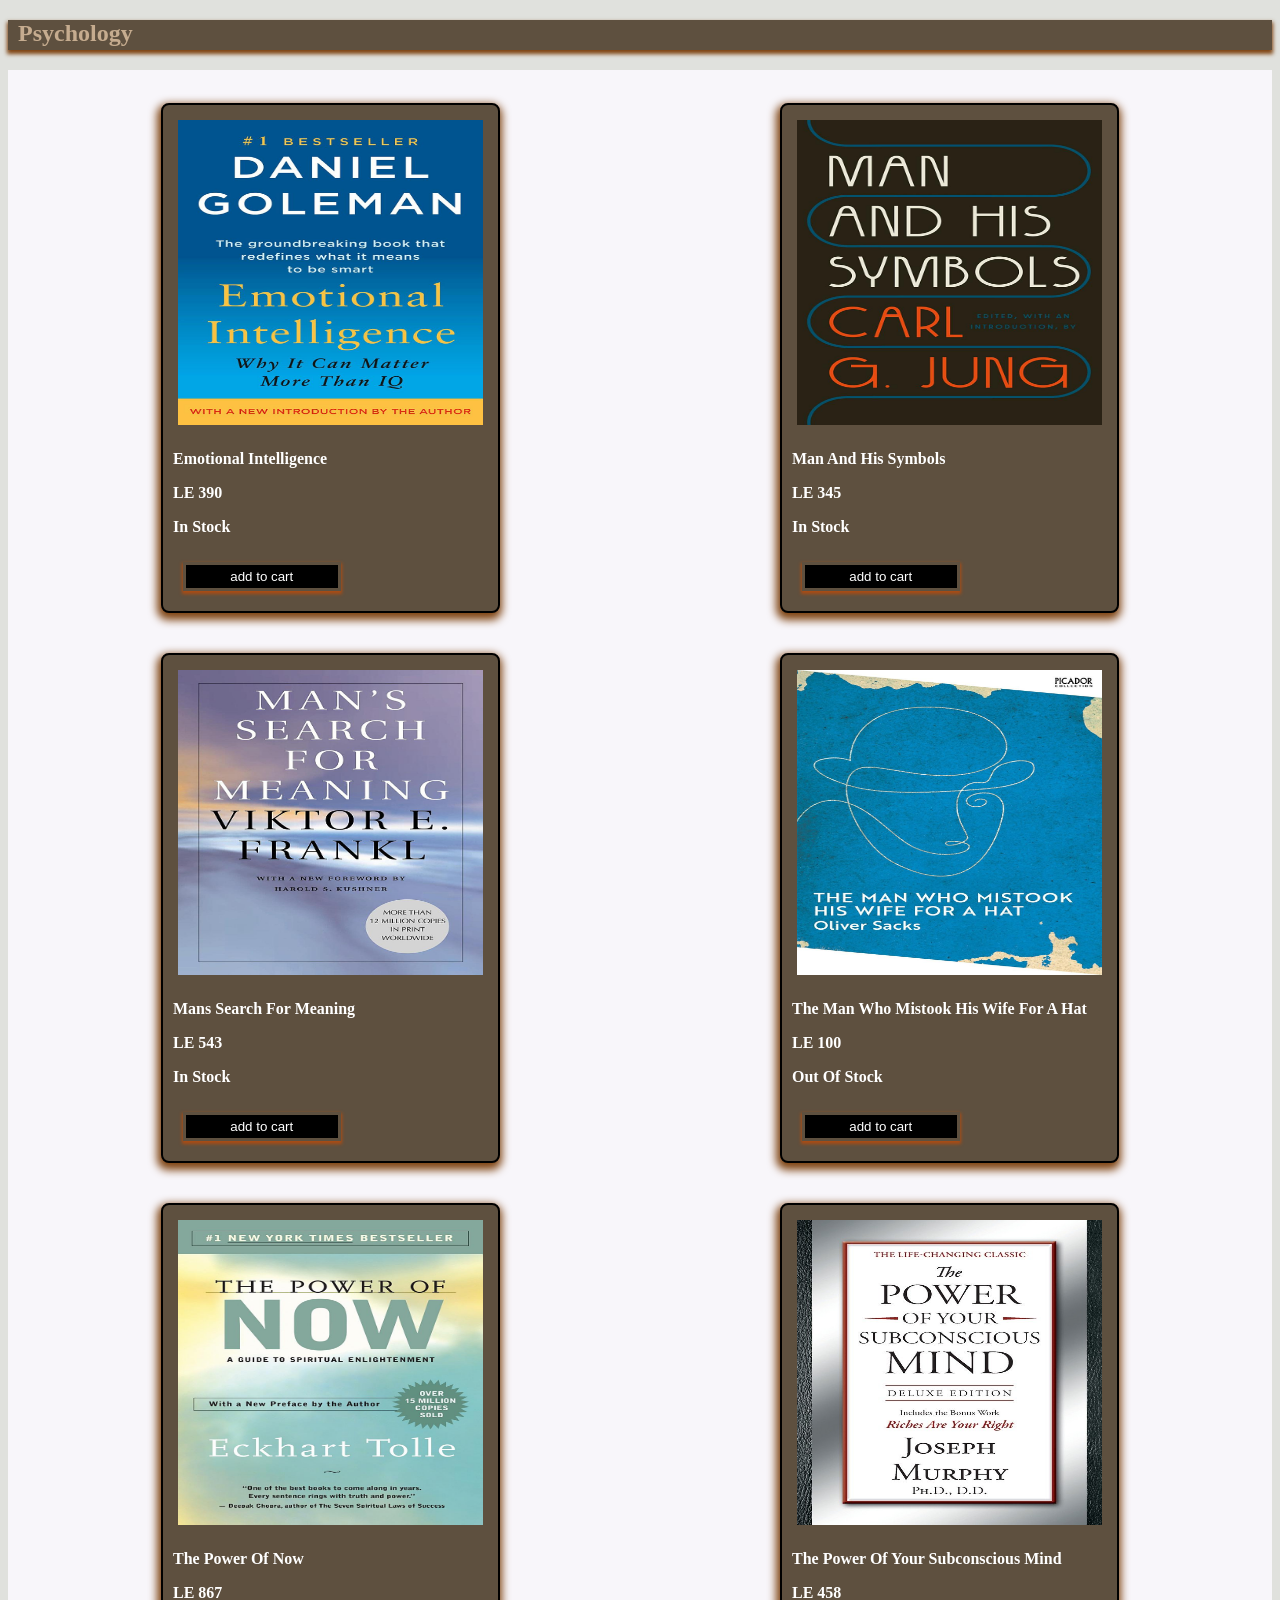
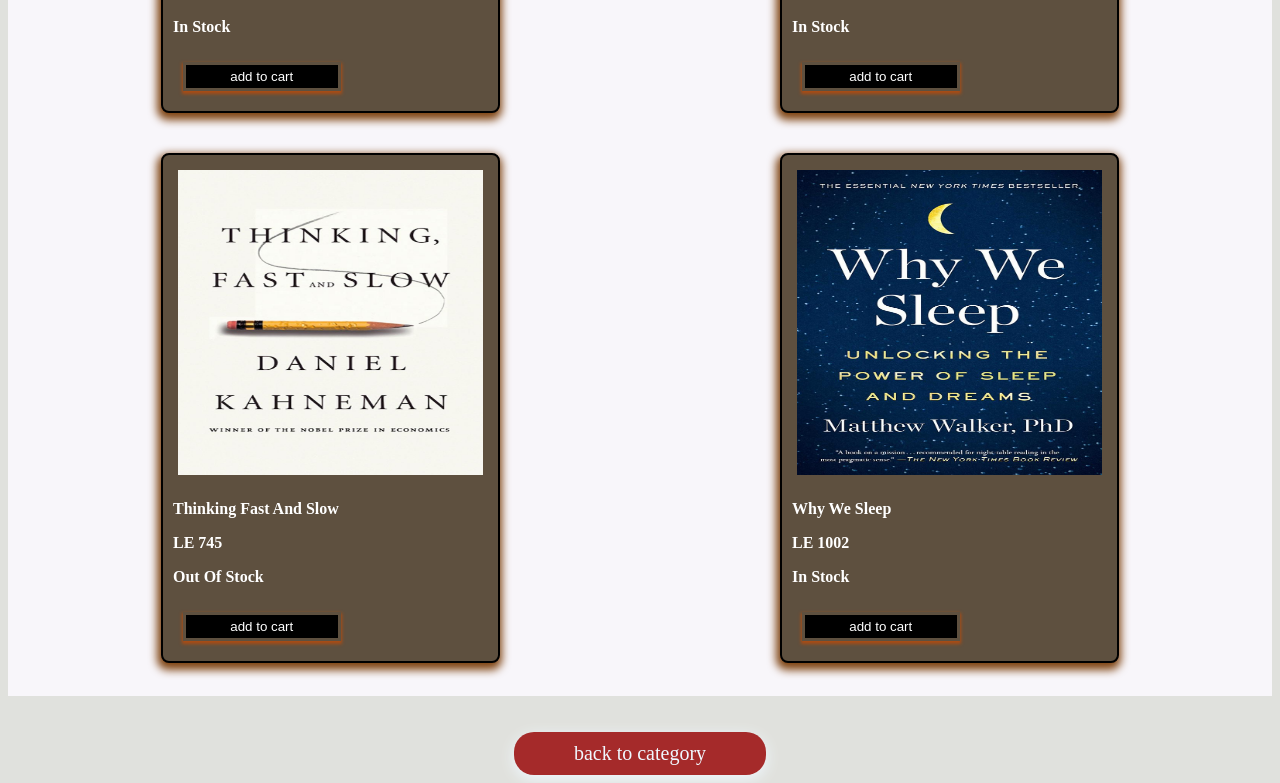
<file: psy.html>
<!doctype html>
<html>
    <head>
        <title>psychology books</title>
        <link rel="stylesheet" href="cat2.css">
        <link rel="stylesheet" href="css/master.css">
    </head>
    <body>
         <h2 id="psychology-head">Psychology</h2><!--history head (h2)-->

    <div class="psychology"><!--main div-->
      <div class="book-card"><!--card div start-->
        <img src="css/images/psychology-photos/emotional-intelligence.jpg" alt="Book-Photo">
        <p class="photo-info">emotional intelligence </p><!--card div end-->
        <p class="price">LE 390</p>
        <p class="stock">in stock</p>
        <button class="add">add to cart  </button>
      </div>
      
      <div class="book-card"><!--card div start-->
        <img src="css/images/psychology-photos/Man-and-His-Symbols.jpg" alt="Book-Photo">
        <p class="photo-info">Man and His Symbols </p><!--card div end-->
        <p class="price">LE 345</p>
        <p class="stock">in stock</p>
        <button class="add">add to cart  </button>
      </div>

    <div class="book-card"><!--card div start-->
      <img src="css/images/psychology-photos/Mans-Search-for-Meaning.jpg" alt="Book-Photo"> 
      <p class="photo-info">Mans Search for Meaning</p><!--card div end-->
      <p class="price">LE 543</p>
      <p class="stock">in stock</p>
      <button class="add">add to cart  </button>
    </div>

    <div class="book-card"><!--card div start-->
      <img src="css/images/psychology-photos/The-Man-Who-Mistook-His-Wife-for-aHat.jpg" alt="Book-Photo">
      <p class="photo-info">The Man Who Mistook His Wife for a Hat </p><!--card div end-->
      <p class="price">LE 100</p>
      <p class="stock">out of stock</p>
      <button class="add">add to cart  </button>
    </div>

    <div class="book-card"><!--card div start-->
      <img src="css/images/psychology-photos/the-power-of-now.jpg" alt="Book-Photo">
      <p class="photo-info">the power of now </p><!--card div end-->
      <p class="price">LE 867</p>
      <p class="stock">in stock</p>
      <button class="add">add to cart  </button>
    </div>
    <div class="book-card"><!--card div start-->
      <img src="css/images/psychology-photos/the-power-of-your-subconscious-mind.jpg" alt="Book-Photo">
      <p class="photo-info">the power of your subconscious mind </p><!--card div end-->
      <p class="price">LE 458</p>
      <p class="stock">in stock</p>
      <button class="add">add to cart  </button>
    </div>

    <div class="book-card"><!--card div start-->
      <img src="css/images/psychology-photos/thinking-fast-and-slow.jpg" alt="Book-Photo">
      <p class="photo-info">thinking fast and slow </p>
      <p class="price">LE 745</p>
      <p class="stock">out of stock</p>
      <button class="add">add to cart  </button>
    </div><!--card div end-->

    <div class="book-card"><!--card div start-->
      <img src="css/images/psychology-photos/why-we-sleep.jpg" alt="Book-Photo">
      <p class="photo-info">why we sleep </p>
      <p class="price">LE 1002</p>
      <p class="stock">in stock</p>
      <button class="add">add to cart</button>
    </div><!--card div end-->

    </div><!--main div-->
    <br><br>
   <div class="li"><a class="ö" href="category.html"> back to category</a><di>
    </body>
</file>
<file: all.css>
* {
    box-sizing: border-box;
    outline: none;
    text-decoration: none;
}

:root {
    --main-ground-color: #5E503F;
    --color: #C6AC8F;
    --main-shadow-color: #7f4412;
    --main-nav-color: #402009;
    --main-body-color: #E0E1DD;
}

body {
    background-color: #E0E1DD;
}

.phrase {
    color: #edb36c;
    text-shadow: 2px 2px 4px #9f5b05;
    display: flex;
    justify-content: center;
    margin: 15px;
    font-size: 38px;
    font-style: italic;
}
.searching {
    display: block;
    width: 80%;
    height: 5vh;
    margin: 10px auto;
    padding: 10px 20px;
    border: 2px solid black;
    border-radius: 10px;
}


#fantasy-head,#psychology-head,#history-head,#best-seller-head {
    background-color: var(--main-ground-color, black);
    color: var(--color);
    box-shadow: 0px 3px 4px 1px var(--main-shadow-color);
    height: 30px;
    padding-left: 10px;
}


.fantasy,.history,.psychology,.best-seller {
    display: grid;
    grid-template-columns: repeat(auto-fit, minmax(220px, 1fr)); 
    padding: 20px;
    gap: 15px;
    background-color:#5E503F; 
    color: aliceblue;
}
.book-card {
    background-color:  var(--main-ground-color ,black);
    color: white;
    padding: 10px;
    margin: 13px;
    border: 2px solid black;
    border-radius: 8PX;
    box-shadow: -1px 4px 9px 3px var(--main-shadow-color);
    font-weight: bold;
    text-transform: capitalize;
    transition-duration: .5s;
    transition-delay: .15s;
}

.book-card img {
    width: 100%;
    height: 140px; 
    object-fit: cover;
    border-radius: 6px;
    background-color:#5E503F;;
}

.book-card:hover {
    transform: scale(1.04);
}

.photo-info {
    margin: 5px 0;
    font-size: 14px;
}

.price {
    color: black;
    font-size: 13px;
}

.stock {
    font-size: 12px;
}

.rating {
    color: black;
    font-size: 13px;
    margin-top: 5px;
}
footer{
    display: flex;
    justify-content: center;
    align-items: center;
    gap: 10px;
    margin: 10px;
    width: 99%;
    height: 20vh; 
    background-color: var(--main-nav-color);
    margin-right: 20px;
}
i{
    color: gold;
    padding: 7px;
}

.social-media{
    display: flex;
    flex-direction: row;
}
.contact-us-footer{
    color: #E0E1DD;
}
.social-media a{
    color: white;
    display: flex;
    justify-content: space-evenly;
    margin-right: 20px;
    transition-duration: .5s;
    transition-delay: .2s;
}
.social-media a:hover {
    border: 2px solid #607D8B;
    background-color: rgb(0 0 0);
    color: rgb(255 255 255);
}
</file>
<file: style.css>
.us{
    margin: 0;
    background-color:black;
    background-image: url("../final/book3.jpg");
    background-repeat: no-repeat;
    background-size: cover;
    background-position: top;
    overflow-x: hidden;
}

nav{
    display:flex;
    justify-content: space-between;
    align-items: center;
    background-color: #5E503F;
    box-shadow:5px 5px 10px #966a38;
    position:sticky;
    top: 0;
    padding: 10px;
    flex-wrap: wrap;
}

.logo{
    font-size: 50px;
    color:#C6AC8F;
    /* box-shadow: 5px 5px 10px #966a38; */
}
.logo:hover{
    color:peru;
}

ul{
    list-style: none;
    display: flex;
    gap:20px;
    padding: 0;
    margin: 0;
    flex-wrap: wrap;
}

.nav{
    text-decoration: none;
    font-size: 25px;
    color:#C6AC8F;
    border-radius: 3px; 
}
.nav:hover{
    color:peru;
    border-bottom: solid 3px #EAE0D5;
}

.text{
    width: 80%;
    margin: 20px auto;
    text-align: center;
    font-size: 40px;
    border-radius: 10px;
    box-shadow:5px 5px 10px #966a38; 
    transition:.5s ease;
    color: rgb(76, 38, 4);
}
.text:hover{
    width: 85%;
    box-shadow:10px 10px 20px #966a38;
}

.form{
    display: flex;
    justify-content: center;
    width: 90%;
    padding: 50px 20px;
    margin: 0 auto;
    border-radius: 10px;
    box-shadow:5px 5px 20px #966a38;
    transition:.5s ease;
}
.form:hover{
    width: 95%;
    box-shadow:10px 10px 20px #966a38;
}

input,textarea{
    width: 100%;
    padding: 20px;
    border: solid 2px #5a3001 ;
    border-radius: 30px;
}
input:hover,
textarea:hover{
    border-color: rgba(152, 88, 3, 0.608);
    outline:none;
}

label{
    color:#966a38;
    font-size: 40px;
}

.ms{
    color: #966a38;
    background-color: #5E503F;
    width: 50%;
    padding: 10px;
    margin: 20px auto;
    display: block;
    border: solid 2px #966a38;
    font-size: 20px;
    border-radius: 20px;
}

.ms:hover{
    background-color: #966a38;
    color: aliceblue;
    border-color: #C6AC8F;
}
.msg{
    margin-top: 15px;
    /* font-weight: bold; */
    text-align: center;
    font-size: 30px;
}

.msg.success{
    color:aliceblue;
}

.msg.error{
    color: red;
}

/* footer{
    width: 80%;
    margin: 20px auto;
    font-size: 30px;
    border-radius: 10px;
    box-shadow:5px 5px 20px #966a38; 
    text-align: center;
    color: rgb(76, 38, 4);
    transition:.5s ease;
}
footer:hover{
    width: 85%;
    box-shadow:10px 10px 20px #966a38;
} */
 /* Footer Style */

hr {
    border: none;
    height: 2px;
    background: #00bcd4;
    margin: 30px 0 0 0;
}
footer {
    background: #1e1e1e;
    padding: 30px 15px;
}

/* Cards Container */
.cards {
    display: flex;
    flex-wrap: wrap;
    justify-content: center;
    gap: 20px;
}

/* Card Style */
.card {
    background: #2c2c2c;
    color: #fff;
    width: 300px;
    padding: 20px;
    border-radius: 15px;
    text-align: center;
    font-size: 30px;
    transition: 0.3s ease;
    box-shadow: 0 4px 10px rgba(0,0,0,0.3);
}

/* Hover Effect */
.card:hover {
    transform: translateY(-8px) scale(1.03);
    background: #3a3a3a;
}

/* Name */
.name {
    font-size: 25px;
    font-weight: bold;
    margin-bottom: 10px;

}

/* ID */
.id {
    font-size: 20px;
    color: #00bcd4;
    letter-spacing: 1px;
}
</file>
<file: cat2.css>
.li{
background-color: brown;
color: aliceblue;
border: 30px;
font-size: 20px;
font-weight: 400px;
border-radius: 20px;
box-shadow: 0px 4px 15px;
padding: 10px;
text-align: center;
width: 20%;
margin: auto;
background-position: left;
}

.ö{
text-decoration: none;
text-decoration-style: none;
color: aliceblue;
}
.li:hover{
    background-color: blue;
}
</file>
<file: css/master.css>
*{
  box-sizing: border-box;
  outline: none;
  text-decoration: none;
}

:root{
  --main-ground-color: #5E503F;
  --color: #C6AC8F;
  --main-shadow-color:#7f4412;
  --main-nav-color:#402009;
  --main-body-color:#E0E1DD;
} 
body{
  background-color: var(--main-body-color);
}


body.dark {
  --main-ground-color: #252422; 
  --color: #eb5e28;
  --main-shadow-color: #000000;
  --main-nav-color: #1b1b1b;
  --main-body-color: #403d39;
}


body.dark .fantasy, body.dark .history, body.dark .psychology, body.dark .best-seller {
    background-color: #333;
}

/* عشان الحركة تكون ناعمة ومريحة للعين */
body {
  transition: 0.5s;
}

nav{
  width: 100%;
  height: 10vh;
  background-color: var(--main-ground-color ,black);
  color: var(--color);
  display: flex;
  align-items: center;
  justify-content: space-evenly;
  box-shadow: 0px 3px 4px 1px  var(--main-shadow-color);
  position: sticky;
}
.logo{
  color: var(--color);
  font-size: 4vh;
  margin-right: 20%;
}
/*aside{
  display: flex;
  justify-content: space-evenly;
  align-items: center; 
  background-color: var(--main-ground-color);
  height: 6vh;
  width:100%;
  margin-top: 5px;
  position: sticky;
  font-size: 15px;
}
aside a{
  padding: 5px;
}*/
nav a{
  color: var(--color);
  padding: 10px;
  transition-duration: .5s;
  transition-delay: .2s;
} 
nav a:hover{
  background-color: black;
  border: 3px solid #5d3c13;
}
.phrase{
  color: #5d3c13;
  text-shadow: 2px 2px 4px #9f5b05;
  display: flex;
  justify-content: center;
  margin: 15px 15px ;
  font-size: 38px;
  font-style: italic;
}
.searching{
  display: flex;
  justify-content: center;
  width: 80%;
  height: 5vh;
  margin: 10px auto;
  padding: 10px 20px;
  background-color: white;
  border: 2px solid black;
  border-radius: 10px;
  box-shadow: 0px 1px 4px 1px black;
}
#fantasy-head, #psychology-head, #history-head, #best-seller-head{
  display: flex;
  align-content: center;
  background-color:  var(--main-ground-color ,black);
  color: var(--color);
  box-shadow: 0px 3px 4px 1px var(--main-shadow-color);
  height: 30px;
  padding-left: 10px;
}
.fantasy, .history, .psychology, .best-seller{
  display: grid;
  grid-template-rows: 1fr 1fr;
  grid-template-columns: 1fr 1fr;
  padding: 20px;
  justify-items: center;
  background-color: #F8F6FA;
  gap: 14px 14px;
}
.book-card img{
  width: 35vh;
  height: 35vh;
  padding: 5px;
}
.book-card {
  background-color:  var(--main-ground-color ,black);
  color: white;
  padding: 10px;
  margin: 13px;
  border: 2px solid black;
  border-radius: 8PX;
  box-shadow: -1px 4px 9px 3px var(--main-shadow-color);
  font-weight: bold;
  text-transform: capitalize;
  transition-duration: .5s;
  transition-delay: .15s;
}
.book-card:hover {
  transform: scale(1.06);
}
.add{
  padding: 4px;
  width: 50%;
  color: white;
  background-color: black;
}
.rating{
  color: black;
}
footer{
  display: flex;
  justify-content: center;
  align-items: center;
  gap: 10px;
  margin: 10px;
  width: 99%;
  height: 20vh;
  background-color: var(--main-nav-color);
  margin-right: 20px;
}
i{
  color: gold;
}
.social-media{
  display: flex;
  flex-direction: row;
}
.contact-us-footer{
  color: #E0E1DD;
}
.social-media a{
  color: white;
  display: flex;
  justify-content: space-evenly;
  margin-right: 20px;
  transition-duration: .5s;
  transition-delay: .2s;
  padding: 7px;
}
.social-media a:hover {
  border: 2px solid #607D8B;
  background-color: rgb(0 0 0);
  color: rgb(255 255 255);
}
button{
  margin: 10px;
  padding: 10px;
  background-color: var(--main-ground-color);
  color: var(--color);
  border: 3px solid var(--main-ground-color);
  transition-duration: .6s;
  box-shadow: 0px 2px 3px 1px #ab4c14;
}
button:hover{
    background-color: black;
  border: 3px solid #5d3c13;
}
</file>
<file: discussion.css>
body{
    color: rgb(36, 35, 34); 
    background-color :#C6AC8F; ;
    font-weight: 300px;
    /* color: aliceblue; */
}

h1{
    /* text-decoration: underline; */

    /* text-decoration-style:solid; */
    color: rgb(36, 35, 34); 
    font-size: 100px;
    text-align: center;
    /* color:aliceblue; */
}

img{
width: 90px;
height: 90px;
border-radius: 10px;
border:3px solid brown;
}

article{
/* background-color: rgb(101, 53, 4); */
box-shadow: 40px rgb(88, 55, 16);
border-radius: 20px;
border: 2px solid brown;
width: 90%;
margin: 10px auto;
box-shadow: 0px 4px 15px rgb(246, 244, 244);
font-size: 25px;
padding: 10PX;
/* text-align: center; */

}

span{
/* text-decoration: underline; */
padding: 10X;
font-size: 30px;
text-decoration-style: solid;
font-weight: 300px;
margin: 10PX;
}
</file>
